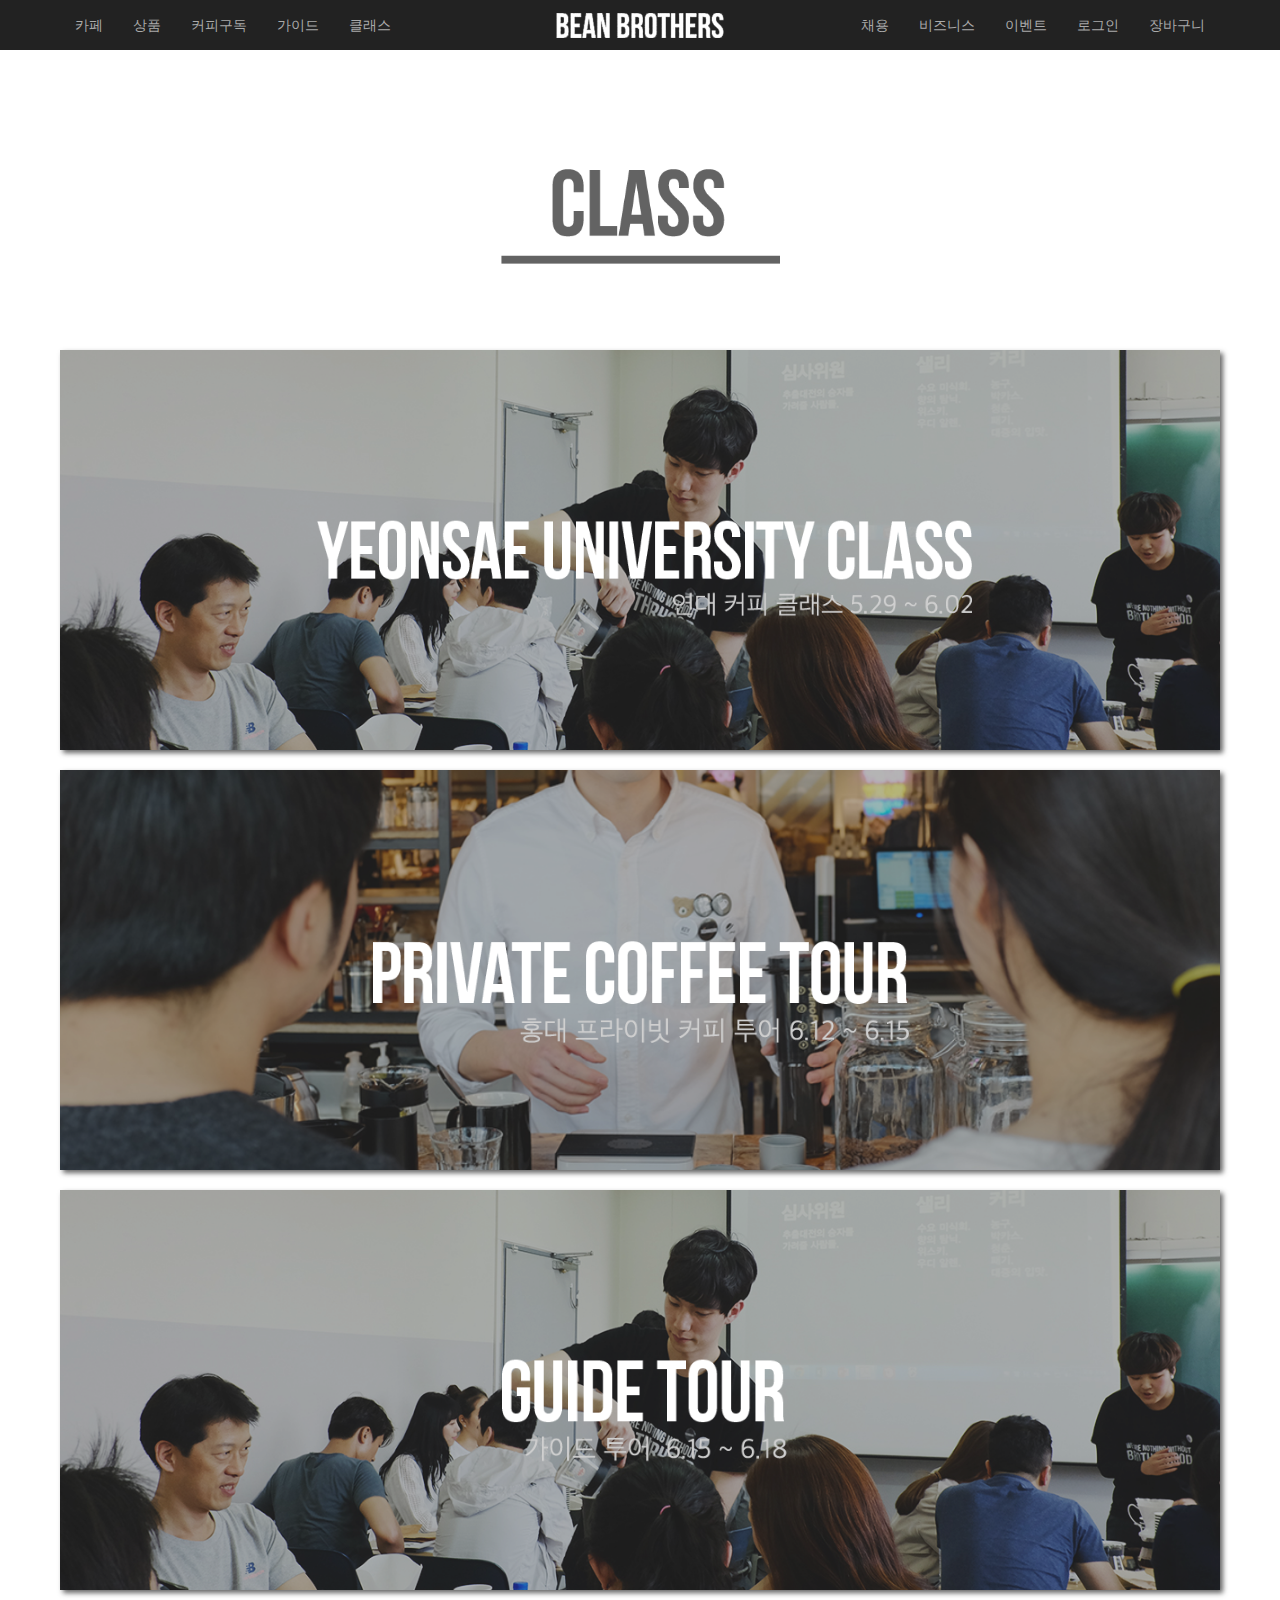
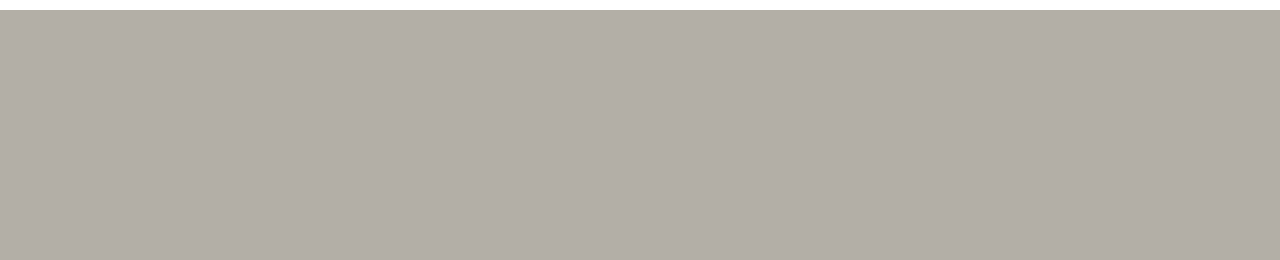
<file: class.html>
<!doctype html>
<html class="no-js" lang="">
<head>
    <meta charset="utf-8">
    <meta http-equiv="X-UA-Compatible" content="IE=edge,chrome=1">
    <title></title>
    <meta name="description" content="">
    <meta name="viewport" content="width=device-width, initial-scale=1">
    <link rel="apple-touch-icon" href="apple-touch-icon.png">

    <!--<link rel="stylesheet" href="styles/normalize.min.css">-->
    <link rel="stylesheet" href="styles/style.css">

    <script src="scripts/vendor/modernizr.js"></script>

    <!--<script src="scripts/vendor/modernizr-2.8.3.min.js"></script>-->
</head>
<body>
<!--[if lt IE 10]>
<p class="browsehappy">You are using an <strong>outdated</strong> browser. Please <a href="http://browsehappy.com/">upgrade your browser</a> to improve your experience.</p>
<![endif]-->

<!-- #shell start -->
<div id = 'shell'>
    <header id = 'header' class = 'header navbar navbar-default navbar-fixed-top'>
        <div class = 'container'>
            <div class = 'navbar-header'>
                <button type="button" class="navbar-toggle collapsed" data-toggle="collapse" data-target="#mobile-nav">
                    <span class="icon-bar"></span>
                    <span class="icon-bar"></span>
                    <span class="icon-bar"></span>
                </button>
                <a href = "/" class = 'logo navbar-brand'>
                    <img class = 'white' src = "images/BEANBROTHERS_white.png">
                    <img class = 'black' src = "images/BEANBROTHERS.png">
                </a>
                <!--
                                        <button>
                                            <a class = 'cart collapsed hidden-sm hidden-md hidden-lg ' href = "/#" data-toggle="collapse" data-target=".cart-collapse">장바구니</a>
                                        </button>
                -->
            </div>
            <ul id = 'right-nav' class = "nav navbar-nav navbar-right collapse navbar-collapse">
                <li><a class = 'hire inverse-hide' href = "/recruit">채용</a></li>
                <li><a class = 'business inverse-hide' href = "http://b.beanbrothers.co.kr/">비즈니스</a></li>
                <li><a class = 'event inverse-hide' href = "/events">이벤트</a></li>
                <li>
                    <a class = 'login' href = "/login" data-hover='dropdown'>로그인</a>
                    <ul class = 'dropdown-menu'>
                        <li><a href="#">My Account</a></li>
                    </ul>
                </li>
                <li>
                    <a class = 'cart inverse-hide' href = "/cart" data-hover="dropdown">장바구니</a>
                    <ul class = 'dropdown-menu'>
                        <li><a href="#">장바구니</a></li>
                    </ul>
                </li>
            </ul>
            <ul id = 'left-nav' class = "nav navbar-nav navbar-left collapse navbar-collapse">
                <li><a class = 'cafe' href = "/cafe">카페</a></li>
                <li><a class = 'goods' href = "/product">상품</a></li>
                <li><a class = 'subscribe inverse-hide' href = "/subscription">커피구독</a></li>
                <li><a class = 'guide inverse-hide' href = "/blog">가이드</a></li>
                <li><a class = 'class inverse-hide' href = "/class">클래스</a></li>
            </ul>

        </div>
        <div id = 'mobile-nav' class = "nav navbar-nav collapse container-fluid hidden-md hidden-lg">
            <div class = 'container'>
                <!--<ul class = 'row nav navbar-nav'>-->
                <!--<li><a class = 'login col-xs-12 col-sm-6' href = "/#" data-toggle="collapse" data-target=".login-collapse">로그인</a>-->

                <!--</li>-->
                <!--<li><a class = 'cart col-xs-12 col-sm-6 collapsed hidden-xs' href = "/#" data-toggle="collapse" data-target=".cart-collapse">장바구니</a></li>-->
                <!--</ul>-->
                <!--<ul class = 'login-collapse collapse'>-->
                <!--<li> 모바일 로그인</li>-->
                <!--</ul>-->
                <!--&lt;!&ndash;-->
                <!--<ul class = 'cart-collapse collapse'>-->
                <!--<li> 모바일 장바구니</li>-->
                <!--</ul>-->
                <!--&ndash;&gt;-->
                <!--<hr>-->
                <!--<ul class = 'row nav navbar-nav '>-->
                <!--<li><a class = 'cafe col-xs-6 col-sm-4' href = "/cafe">카페</a></li>-->
                <!--<li><a class = 'goods col-xs-6 col-sm-4'href = "/product">상품</a></li>-->
                <!--<li><a class = 'subscribe col-xs-6 col-sm-4' href = "/subscription">커피구독</a></li>-->
                <!--<li><a class = 'guide col-xs-6 col-sm-4' href = "/blog">가이드</a></li>-->
                <!--<li><a class = 'class col-xs-6 col-sm-4' href = "#">클래스</a></li>-->
                <!--<li><a class = 'hire col-xs-6 col-sm-4' href = "/recruit">채용</a></li>-->
                <!--<li><a class = 'business col-xs-6 col-sm-4' href = "http://b.beanbrothers.co.kr/">비즈니스</a></li>-->
                <!--<li><a class = 'event col-xs-6 col-sm-4' href = "/events">이벤트</a></li>-->
                <!--</ul>-->
                <ul class = 'row nav navbar-nav'>
                </ul>
                <ul class = 'login-collapse collapse'>
                    <li> 모바일 로그인</li>
                </ul>
                <!--
                                        <ul class = 'cart-collapse collapse'>
                                            <li> 모바일 장바구니</li>
                                        </ul>
                -->
                <hr>
                <ul class = 'row nav navbar-nav'>
                    <div class = 'col-xs-8'>
                        <li><a class = 'cafe col-xs-12 col-sm-6' href = "/cafe">카페</a></li>
                        <li><a class = 'goods col-xs-12 col-sm-6'href = "/product">상품</a></li>
                        <li><a class = 'subscribe col-xs-12 col-sm-6' href = "/subscription">커피구독</a></li>
                        <li><a class = 'guide col-xs-12 col-sm-6' href = "/blog">가이드</a></li>
                        <li><a class = 'class col-xs-12 col-sm-6' href = "#">클래스</a></li>
                        <li><a class = 'hire col-xs-12 col-sm-6' href = "/recruit">채용</a></li>
                        <li><a class = 'business col-xs-12 col-sm-6' href = "http://b.beanbrothers.co.kr/">비즈니스</a></li>
                        <li><a class = 'event col-xs-12 col-sm-6' href = "/events">이벤트</a></li>
                    </div>
                    <div class = 'col-xs-4'>
                        <li><a class = 'login col-xs-12 col-sm-12' href = "/#" data-toggle="collapse" data-target=".login-collapse">로그인</a></li>
                        <li><a class = 'cart col-xs-12 col-sm-12 collapsed hidden-xs' href = "/#" data-toggle="collapse" data-target=".cart-collapse">장바구니</a></li>
                    </div>


                </ul>
                <hr>
            </div>

        </div>
    </header>
    <div class = 'main'>
        <div id = "paper">
            <div id = 'title'>
                <img class = 'text cover' src = 'images/class_title.png'>
            </div>
            <div class = 'wrapper container'>
                <div id = "classes">
                    <ul class = "row">
                        <li class = 'item-wrapper col-xs-12'>
                            <a class = 'class-item'>
                                <img class = 'bg cover' src = 'images/class_001.jpg'>
                                <div class = 'text-wrapper'>
                                    <img class = 'text cover' src = "images/class_001_text.png">
                                </div>
                            </a>
                        </li>
                        <li class = 'item-wrapper col-xs-12'>
                            <a class = 'class-item'>
                                <img class = 'bg cover' src = 'images/class_002.jpg'>
                                <div class = 'text-wrapper'>
                                    <img class = 'text cover' src = "images/class_002_text.png">
                                </div>
                            </a>
                        </li>
                        <li class = 'item-wrapper col-xs-12'>
                            <a class = 'class-item'>
                                <img class = 'bg cover' src = 'images/class_001.jpg'>
                                <div class = 'text-wrapper'>
                                    <img class = 'text cover' src = "images/class_003_text.png">
                                </div>
                            </a>
                        </li>
                    </ul>
                </div>
            </div>
        </div>
        <div id = "footer-area"></div>
    </div><!-- #main -->

    <footer id = 'footer' class = "navbar-fixed-bottom">
        <div class = 'container'>
            <div class = 'footer-info row'>
                <div class = 'col-xs-4 col-sm-4 col-md-2'>
                    <img class = 'logo'src = 'images/TEST_01_ACG.png'>
                </div>
                <div class = 'name col-xs-8 col-sm-8 col-md-10'>
                    <h1>(주)에이블커피그룹</h1>
                </div>
                <div class = 'detail col-xs-12 col-sm-8 col-md-10'>
                    <p>대표: 박성호 | 주소: 서울시 마포구 토정로 12, 3층 | 전화번호: 02-6204-7888 | 이메일: info@beanbrothers.co.kr </p>
                    <p>
                        사업자등록번호: 220-87-84283  |  통신판매업신고번호: 제 2013 서울강남 00744호 | 개인정보보호책임자: 서솔 privacy@beanbrothers.co.kr </p>
                    <h2>
                        ⓒ 2014 BEAN BROTHERS. All rights reserved.
                    </h2>
                </div>

            </div>
            <div class = 'line'></div>
            <div class = 'footer-link'>
                <nav class = 'link'>
                    <ul>
                        <li><a href = '/about'>빈브라더스는?</a></li>
                        <li><a href = '/privacy'>이용약관 및 개인정보보호</a></li>
                        <li><a href = '/help/qna'>문의하기</a></li>
                    </ul>
                </nav>
                <nav class = 'sns'>
                    <a class = 'blog icon' href = '#'>
                        <img src = 'images/blog.png'>
                    </a>
                    <a class = 'facebook icon' href = '#'>
                        <img src = 'images/facebook.png'>
                    </a>
                    <a class = 'instagram icon' href = '#'>
                        <img src = 'images/insta.png'>
                    </a>
                </nav>
            </div>
        </div>
    </footer>
</div>

<script src="scripts/vendor/require.js" data-main="scripts/main"></script>

<!-- Google Analytics: change UA-XXXXX-X to be your site's ID. -->
<script>
    (function(b,o,i,l,e,r){b.GoogleAnalyticsObject=l;b[l]||(b[l]=
            function(){(b[l].q=b[l].q||[]).push(arguments)});b[l].l=+new Date;
        e=o.createElement(i);r=o.getElementsByTagName(i)[0];
        e.src='//www.google-analytics.com/analytics.js';
        r.parentNode.insertBefore(e,r)}(window,document,'script','ga'));
    ga('create','UA-XXXXX-X','auto');ga('send','pageview');
</script>
</body>
</html>
</file>
